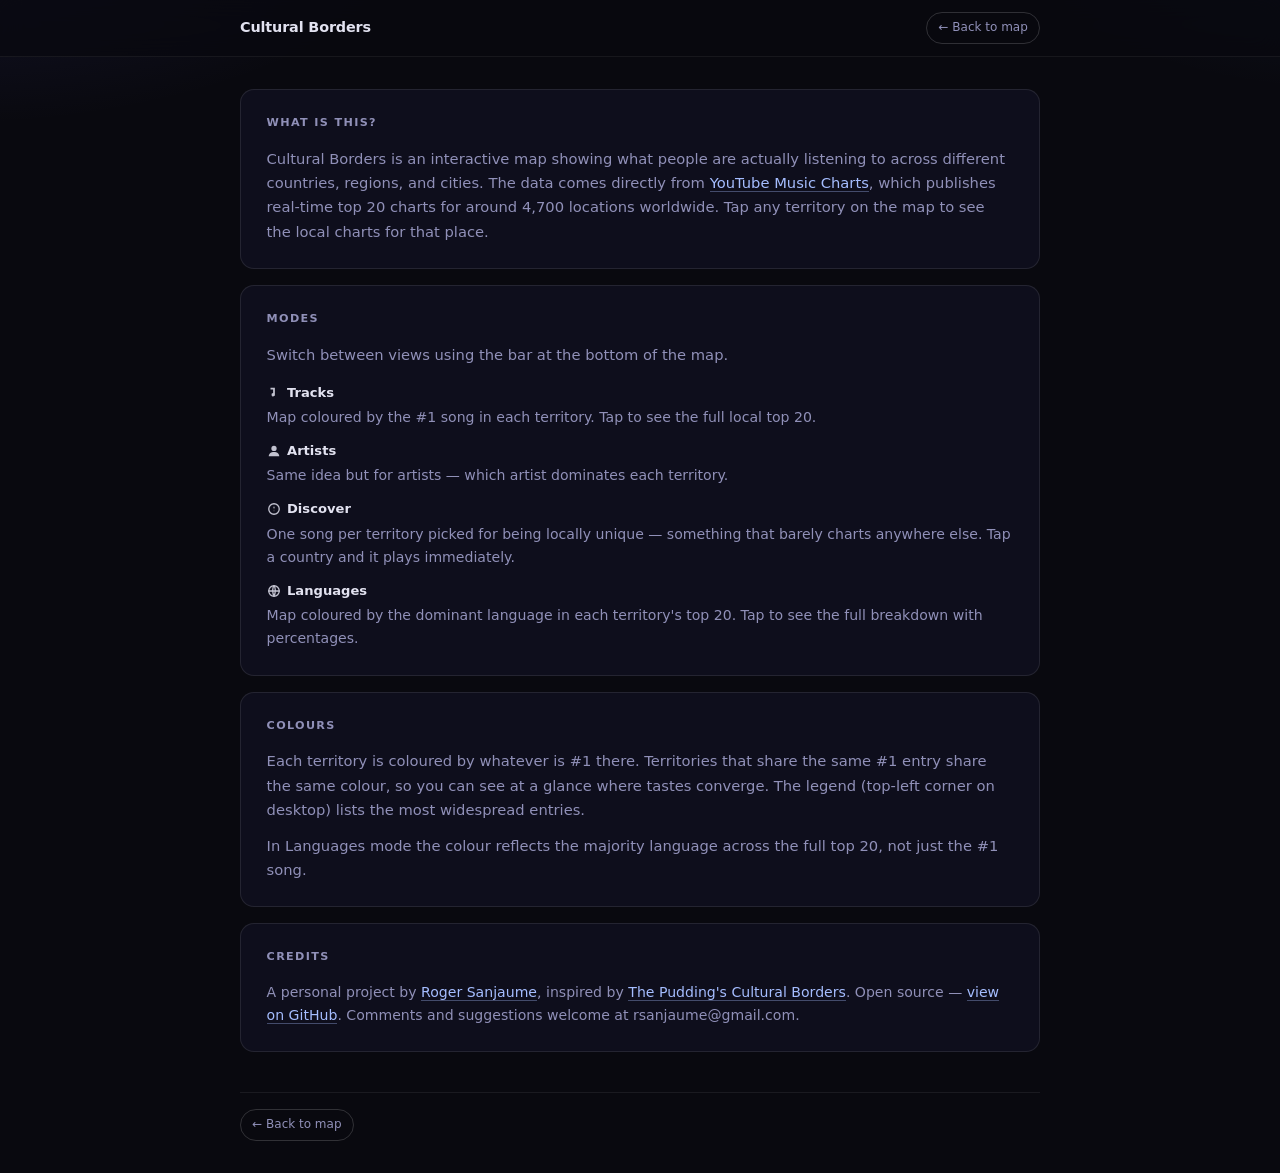
<file: about.html>
<!DOCTYPE html>
<html lang="en">
<head>
  <meta charset="UTF-8" />
  <meta name="viewport" content="width=device-width, initial-scale=1.0" />
  <title>About — Cultural Borders</title>
  <meta name="description" content="What Cultural Borders is, how it works, and where the data comes from." />
  <link rel="stylesheet" href="css/about.css" />
</head>
<body>

  <header class="topbar">
    <div class="topbar__inner">
      <a class="brand" href="index.html">Cultural Borders</a>
      <a class="back-link" href="index.html">← Back to map</a>
    </div>
  </header>

  <main class="layout">

    <section class="card section">
      <h1 class="section__title">What is this?</h1>
      <p>
        Cultural Borders is an interactive map showing what people are actually listening to
        across different countries, regions, and cities. The data comes directly from
        <a href="https://charts.youtube.com/" target="_blank" rel="noopener noreferrer">YouTube Music Charts</a>,
        which publishes real-time top 20 charts for around 4,700 locations worldwide.
        Tap any territory on the map to see the local charts for that place.
      </p>
    </section>

    <section class="card section">
      <h1 class="section__title">Modes</h1>
      <p>Switch between views using the bar at the bottom of the map.</p>
      <ul class="mode-list">
        <li>
          <span class="mode-name">
            <svg class="mode-icon" viewBox="0 0 16 16" fill="currentColor" aria-hidden="true">
              <path d="M9 2v8.268A2 2 0 1 1 7 9V5H4V3h5z"/>
            </svg>
            Tracks
          </span>
          Map coloured by the #1 song in each territory. Tap to see the full local top 20.
        </li>
        <li>
          <span class="mode-name">
            <svg class="mode-icon" viewBox="0 0 16 16" fill="currentColor" aria-hidden="true">
              <circle cx="8" cy="5" r="3"/>
              <path d="M2 14c0-3.314 2.686-5 6-5s6 1.686 6 5"/>
            </svg>
            Artists
          </span>
          Same idea but for artists — which artist dominates each territory.
        </li>
        <li>
          <span class="mode-name">
            <svg class="mode-icon" viewBox="0 0 16 16" fill="none" stroke="currentColor" stroke-width="1.5"
                 stroke-linecap="round" stroke-linejoin="round" aria-hidden="true">
              <circle cx="8" cy="8" r="6"/>
              <path d="M8 4.5L9.2 8H6.8z" fill="currentColor" stroke="none"/>
              <path d="M8 11.5L6.8 8H9.2z" fill="currentColor" fill-opacity="0.3" stroke="none"/>
              <circle cx="8" cy="8" r="1.1" fill="#09090f" stroke="none"/>
            </svg>
            Discover
          </span>
          One song per territory picked for being locally unique — something that barely charts
          anywhere else. Tap a country and it plays immediately.
        </li>
        <li>
          <span class="mode-name">
            <svg class="mode-icon" viewBox="0 0 16 16" fill="none" stroke="currentColor" stroke-width="1.5"
                 stroke-linecap="round" stroke-linejoin="round" aria-hidden="true">
              <circle cx="8" cy="8" r="6"/>
              <path d="M8 2c-2 2-2 8 0 12M8 2c2 2 2 8 0 12M2 8h12"/>
            </svg>
            Languages
          </span>
          Map coloured by the dominant language in each territory's top 20. Tap to see the
          full breakdown with percentages.
        </li>
      </ul>
    </section>

    <section class="card section">
      <h1 class="section__title">Colours</h1>
      <p>
        Each territory is coloured by whatever is #1 there. Territories that share the same
        #1 entry share the same colour, so you can see at a glance where tastes converge.
        The legend (top-left corner on desktop) lists the most widespread entries.
      </p>
      <p>
        In Languages mode the colour reflects the majority language across the full top 20,
        not just the #1 song.
      </p>
    </section>

    <section class="card section section--credits">
      <h1 class="section__title">Credits</h1>
      <p>
        A personal project by <a href="https://rogersanjaume.cat" target="_blank" rel="noopener noreferrer">Roger Sanjaume</a>,
        inspired by <a href="https://pudding.cool/2018/06/music-map" target="_blank" rel="noopener noreferrer">The Pudding's Cultural Borders</a>.
        Open source —
        <a href="https://github.com/catbru/cultural-borders-yt-charts-web" target="_blank" rel="noopener noreferrer">view on GitHub</a>.
        Comments and suggestions welcome at rsanjaume@gmail.com.
      </p>
    </section>

  </main>

  <footer class="footer">
    <a class="back-link" href="index.html">← Back to map</a>
  </footer>

</body>
</html>
</file>
<file: css/about.css>
:root {
  --clr-bg: #09090f;
  --clr-surface: #111120;
  --clr-border: rgba(255, 255, 255, 0.09);
  --clr-border-strong: rgba(255, 255, 255, 0.16);
  --clr-text: #e2e2f0;
  --clr-text-muted: #9090b8;
  --clr-accent: #6b6bff;
}

* { box-sizing: border-box; margin: 0; padding: 0; }

html, body { min-height: 100%; }

body {
  background:
    radial-gradient(900px 400px at -5% -8%, rgba(107,107,255,0.13), transparent 55%),
    radial-gradient(700px 400px at 105% -10%, rgba(84,151,255,0.10), transparent 52%),
    var(--clr-bg);
  color: var(--clr-text);
  font-family: system-ui, -apple-system, "Segoe UI", sans-serif;
  line-height: 1.65;
  overflow-x: hidden;
}

/* ── Topbar ── */
.topbar {
  position: sticky;
  top: 0;
  z-index: 5;
  backdrop-filter: blur(12px);
  -webkit-backdrop-filter: blur(12px);
  background: rgba(9,9,15,0.75);
  border-bottom: 1px solid rgba(255,255,255,0.06);
}

.topbar__inner {
  width: min(800px, 92vw);
  margin: 0 auto;
  height: 56px;
  display: flex;
  align-items: center;
  justify-content: space-between;
}

.brand {
  font-size: 0.9rem;
  font-weight: 700;
  letter-spacing: -0.01em;
  color: var(--clr-text);
  text-decoration: none;
}
.brand:hover { color: #c0c0ff; }

/* ── Layout ── */
.layout {
  width: min(800px, 92vw);
  margin: 2rem auto 2.5rem;
  display: flex;
  flex-direction: column;
  gap: 1rem;
}

/* ── Card ── */
.card {
  background: rgba(17,17,32,0.82);
  border: 1px solid var(--clr-border);
  border-radius: 14px;
}

.section {
  padding: 1.5rem 1.6rem;
}

.section__title {
  font-size: 0.7rem;
  font-weight: 600;
  text-transform: uppercase;
  letter-spacing: 0.12em;
  color: var(--clr-text-muted);
  margin-bottom: 0.9rem;
}

.section p {
  color: var(--clr-text-muted);
  font-size: 0.92rem;
}

.section p + p { margin-top: 0.7rem; }

.section a {
  color: #a5bdff;
  text-decoration: none;
  border-bottom: 1px solid rgba(165,189,255,0.35);
  transition: color 0.15s, border-color 0.15s;
}
.section a:hover { color: #d0dbff; border-bottom-color: rgba(208,219,255,0.8); }

/* ── Mode list ── */
.mode-list {
  list-style: none;
  margin-top: 0.9rem;
  display: flex;
  flex-direction: column;
  gap: 0.7rem;
}

.mode-list li {
  font-size: 0.88rem;
  color: var(--clr-text-muted);
  padding-left: 0;
  display: flex;
  flex-direction: column;
  gap: 0.15rem;
}

.mode-name {
  font-weight: 600;
  color: var(--clr-text);
  font-size: 0.82rem;
  display: inline-flex;
  align-items: center;
  gap: 0.4rem;
}

.mode-icon {
  width: 14px;
  height: 14px;
  flex-shrink: 0;
  opacity: 0.85;
}

/* ── Credits ── */
.section--credits p {
  font-size: 0.88rem;
}

/* ── Back link ── */
.back-link {
  display: inline-flex;
  align-items: center;
  padding: 0.3rem 0.7rem;
  border: 1px solid var(--clr-border-strong);
  border-radius: 999px;
  color: var(--clr-text-muted);
  text-decoration: none;
  font-size: 0.75rem;
  transition: color 0.15s, border-color 0.15s, background 0.15s;
}
.back-link:hover {
  color: var(--clr-text);
  border-color: var(--clr-accent);
  background: rgba(107,107,255,0.1);
}

/* ── Footer ── */
.footer {
  width: min(800px, 92vw);
  margin: 0 auto 2rem;
  padding-top: 1rem;
  border-top: 1px solid rgba(255,255,255,0.07);
  display: flex;
  align-items: center;
  justify-content: space-between;
  gap: 1rem;
  font-size: 0.75rem;
  color: var(--clr-text-muted);
}

.footer a {
  color: var(--clr-text-muted);
  text-decoration: none;
}
.footer a:hover { color: var(--clr-text); }

@media (max-width: 540px) {
  .section { padding: 1.2rem 1.1rem; }
  .footer { flex-direction: column; align-items: flex-start; }
}
</file>
